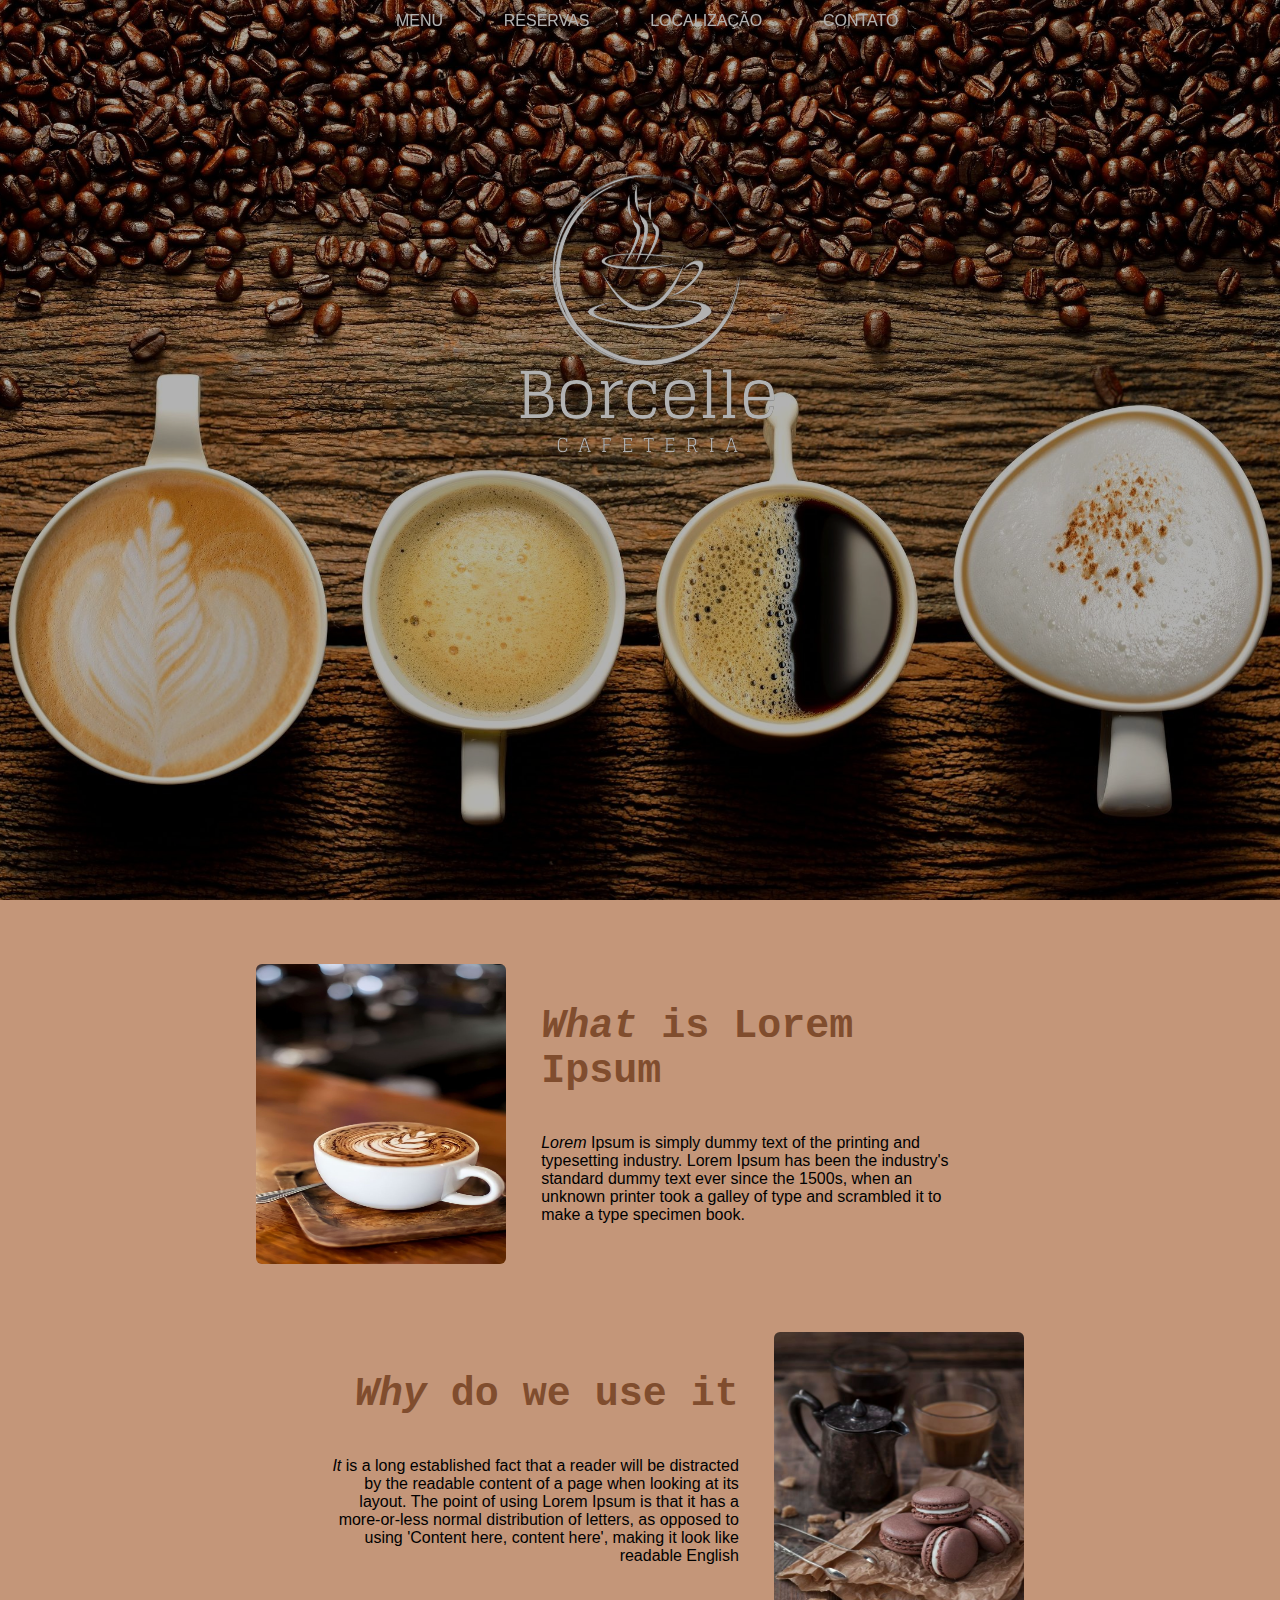
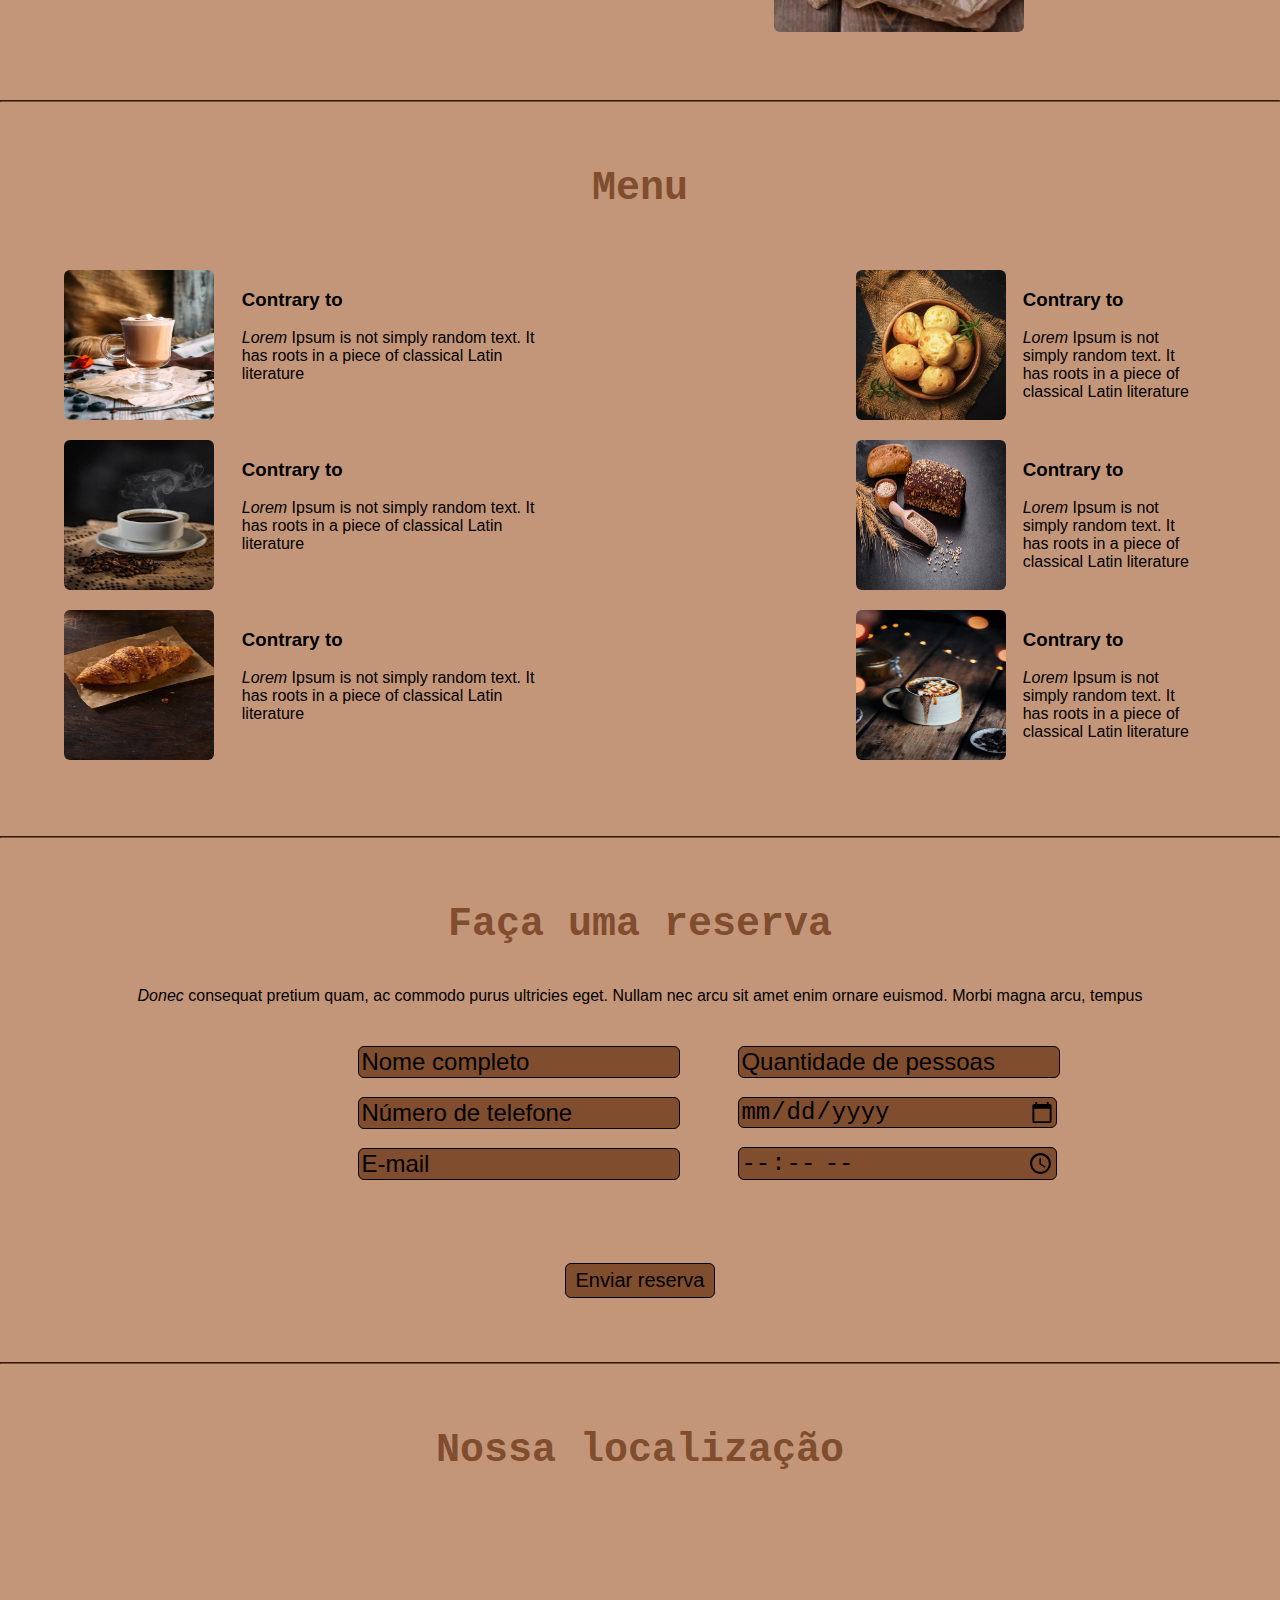
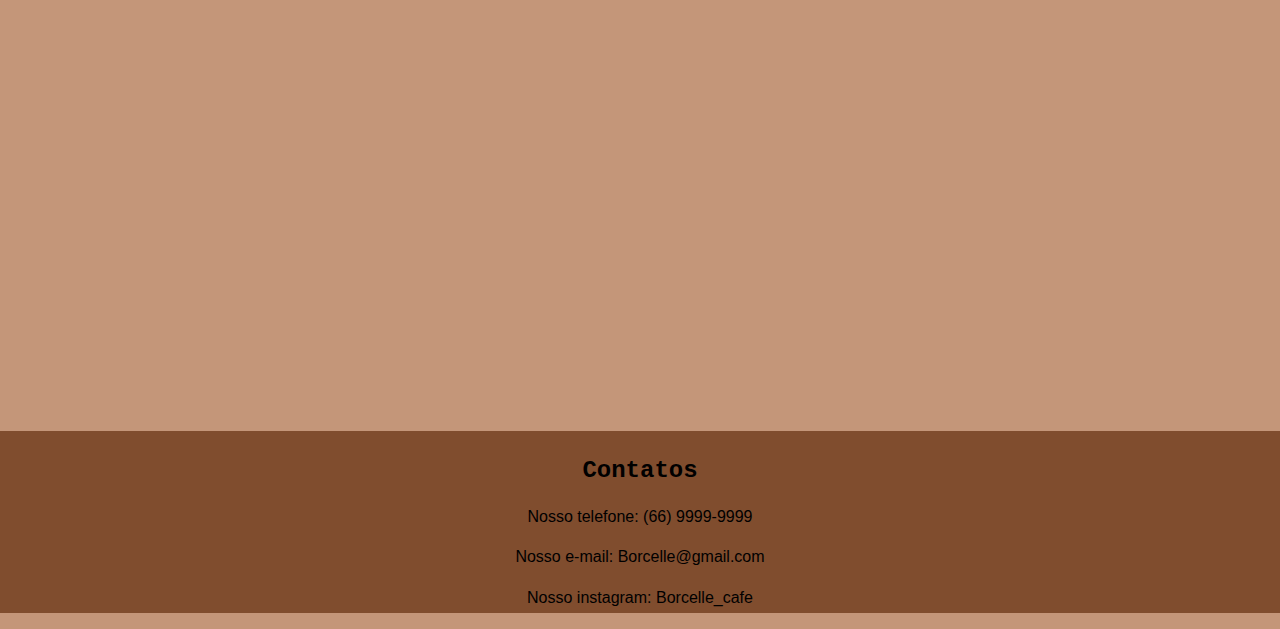
<file: index.html>
<!DOCTYPE html>
<html lang="pt-BR">

<head>
    <meta charset="UTF-8">
    <meta http-equiv="X-UA-Compatible" content="IE=edge">
    <meta name="viewport" content="width=device-width, initial-scale=1.0">
    <link rel="stylesheet" href="style.css">
    <title>Cafeteria</title>
</head>

<body>
    <header class="imagem-topo">
        <nav class="menu">

            <ul>
                <li class="lista-1">
                    <a href="#menu">menu</a>
                    <a href="#reserva">reservas</a>
                    <a href="#localizacao">localização</a>
                    <a href="#contato">contato</a>
                </li>
                <div class="logotipo">
                    <img src="./logotipo.png" alt="">
                </div>
            </ul>
        </nav>
    </header>

    <section class="texto-esquerda">

        <img src="./cafe-div-1.jpg" alt="" width="250" height="300" class="img-esquerda">
        <div class="texto-div-esquerda">
            <h3><em>What</em> is Lorem Ipsum</h3>

            <p> <em>Lorem</em> Ipsum is simply dummy text of the printing and typesetting industry.
                Lorem Ipsum has been the industry's standard dummy text ever since the 1500s,
                when an unknown printer took a galley of type and scrambled it to make a type specimen book.</p>
        </div>
    </section>

    <section class="texto-direita">
        <div class="texto-div-direita">
            <h3><em>Why</em> do we use it</h3>

            <p> <em>It</em> is a long established fact that a reader will be distracted by the readable content
                of a page when looking at its layout. The point of using Lorem Ipsum is that it has a more-or-less
                normal distribution of letters, as opposed to using 'Content here, content here', making it look
                like readable English</p>
        </div>
        <img src="./cafe-div-2.jpg" alt="" width="250" height="300" class="img-direita">
    </section>

    <hr>

    <h2 class="titulo-menu">Menu <a name="menu"></a></h2>

    <section class="menu-comida">
        <img src="./menu-1.jpg" alt="" width="150" height="150" class="img-menu">
        <div class="div-menu-comida">
            <h3>Contrary to</h3>
            <p><em>Lorem</em> Ipsum is not simply random text. It has roots in a piece of classical Latin literature</p>
        </div>
        </p>
        <img src="./menu-2.jpg" alt="" width="150" height="150" class="img-menu">
        <div class="div-menu-comida">
            <h3>Contrary to</h3>
            <p><em>Lorem</em> Ipsum is not simply random text. It has roots in a piece of classical Latin literature</p>
        </div>
        </p>
        <img src="./menu-3.jpg" alt="" width="150" height="150" class="img-menu">
        <div class="div-menu-comida">
            <h3>Contrary to</h3>
            <p><em>Lorem</em> Ipsum is not simply random text. It has roots in a piece of classical Latin literature</p>
        </div>
    </section>

    <section class="menu-comida-2">
        <img src="./menu-4.jpg" alt="" width="150" height="150" class="img-menu">
        <div class="div-menu-comida">
            <h3>Contrary to</h3>
            <p><em>Lorem</em> Ipsum is not simply random text. It has roots in a piece of classical Latin literature</p>
        </div>
        </p>
        <img src="./menu-5.jpg" alt="" width="150" height="150" class="img-menu">
        <div class="div-menu-comida">
            <h3>Contrary to</h3>
            <p><em>Lorem</em> Ipsum is not simply random text. It has roots in a piece of classical Latin literature</p>
        </div>
        </p>
        <img src="./menu-6.jpg" alt="" width="150" height="150" class="img-menu">
        <div class="div-menu-comida">
            <h3>Contrary to</h3>
            <p><em>Lorem</em> Ipsum is not simply random text. It has roots in a piece of classical Latin literature</p>
        </div>
    </section>
    <hr>

    <div class="titulo-reserva">
        <h3>Faça uma reserva <a name="reserva"></a></h3>
        <p><em>Donec</em> consequat pretium quam, ac commodo purus ultricies eget. Nullam nec arcu sit amet enim
            ornare euismod. Morbi magna arcu, tempus </p>
    </div>

    <section class="sessao-reserva">
        <div class="reserva-esquerda">
            <div><input type="text" placeholder="Nome completo"></div>
            <div><input type="tel" placeholder="Número de telefone"></div>
            <div><input type="email" placeholder="E-mail"></div>
        </div>

        <div class="reserva-direita">
            <div><input type="number" placeholder="Quantidade de pessoas"></div>
            <div><input type="date" placeholder="Data da reserva"></div>
            <div><input type="time" placeholder="Horário da reserva"></div>
        </div>

        <div class="btn-alinhar"><button class="btn-reserva">Enviar reserva</button></div>
    </section>

    <hr>

    <h3 class="titulo-mapa">Nossa localização <a name="localizacao"></a></h3>
    <div class="mapa">
        <iframe src="https://www.google.com/maps/embed?pb=!1m18!1m12!1m3!1d361637.9040629684!2d-118.37370217959226!3d34.00928002544479!2m3!1f0!2f0!3f0!3m2!1i1024!2i768!4f13.1!3m3!1m2!1s0x80c2c75ddc27da13%3A0xe22fdf6f254608f4!2sLos%20Angeles%2C%20CA%2C%20EUA!5e0!3m2!1spt-BR!2sbr!4v1698254878167!5m2!1spt-BR!2sbr" width="100%" height="450" style="border:0;" allowfullscreen="" loading="lazy" referrerpolicy="no-referrer-when-downgrade"></iframe>
    </div>

</body>
<footer>
    <a name="contato"></a>
    <h3 class="titulo-contato">Contatos</h3>
    <p>Nosso telefone: (66) 9999-9999</p>
    <p>Nosso e-mail: Borcelle@gmail.com</p>
    <p>Nosso instagram: Borcelle_cafe</p>
</footer>

</html>
</file>
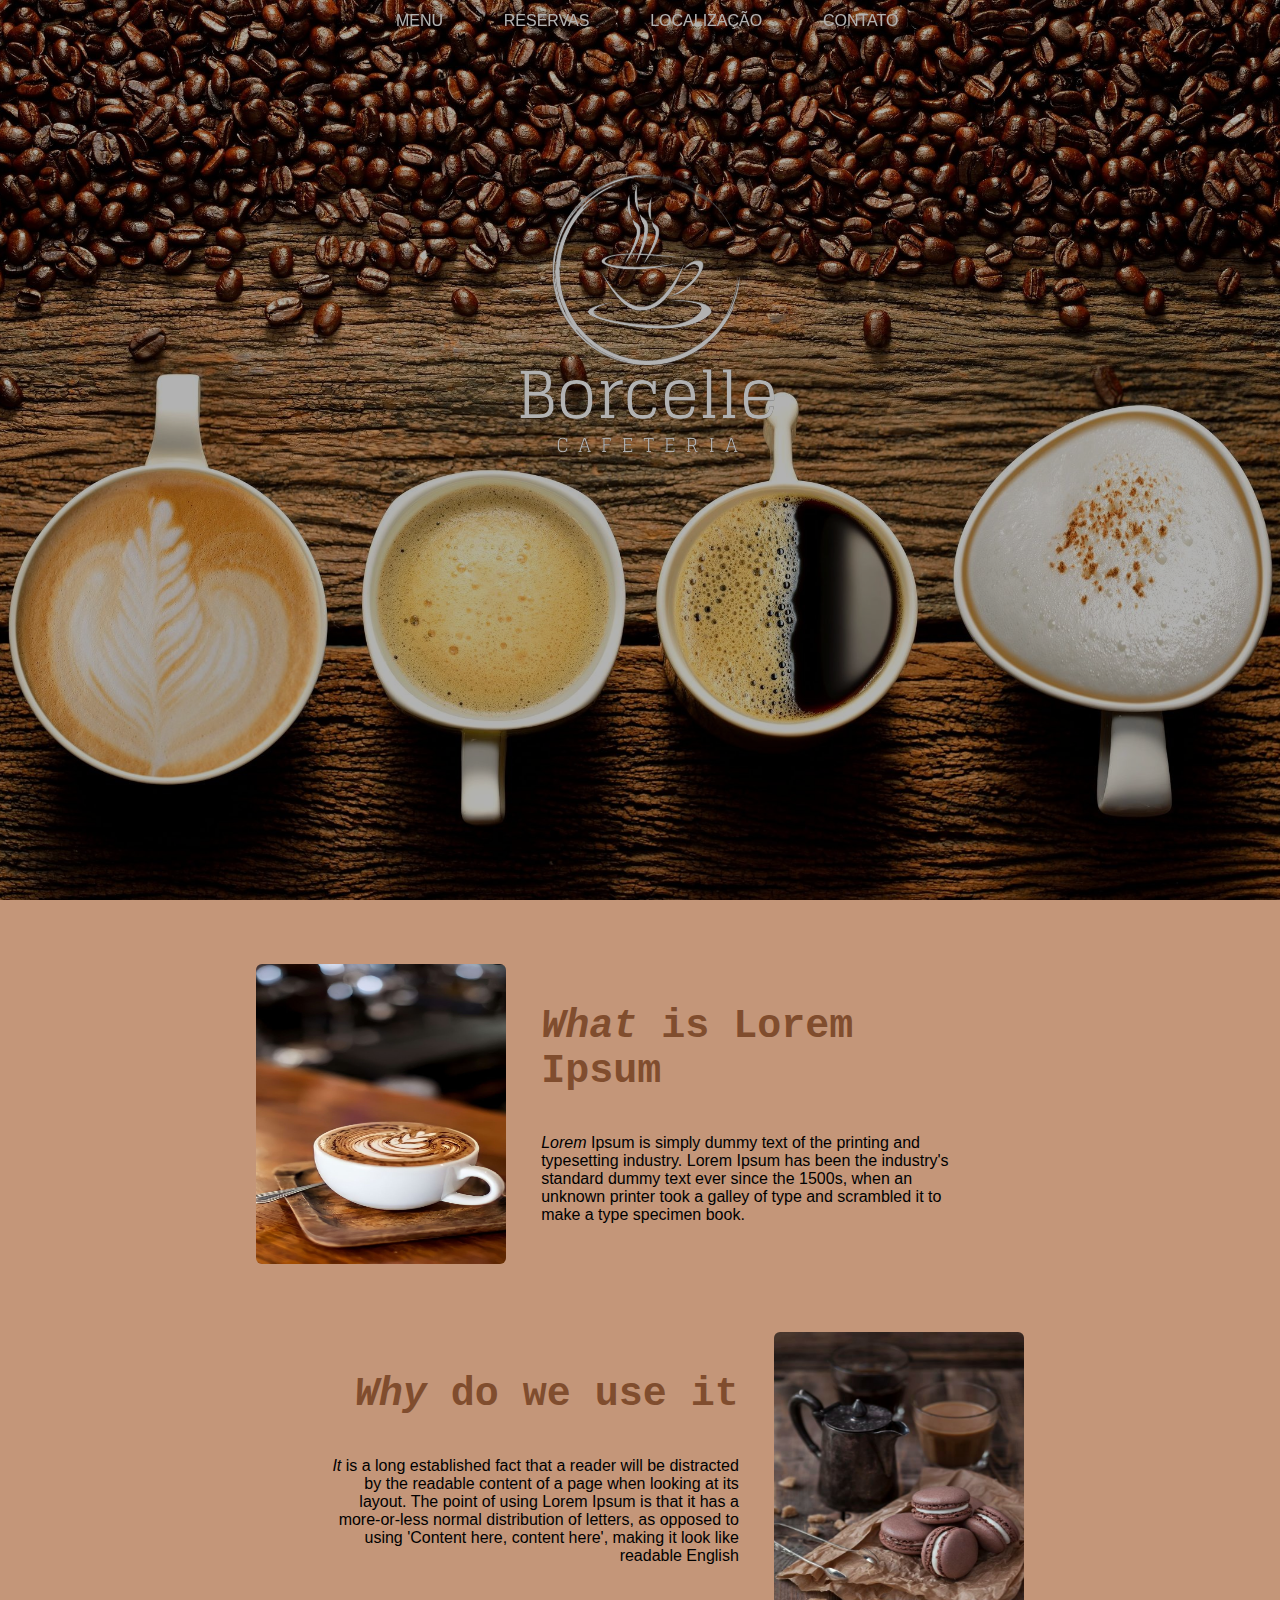
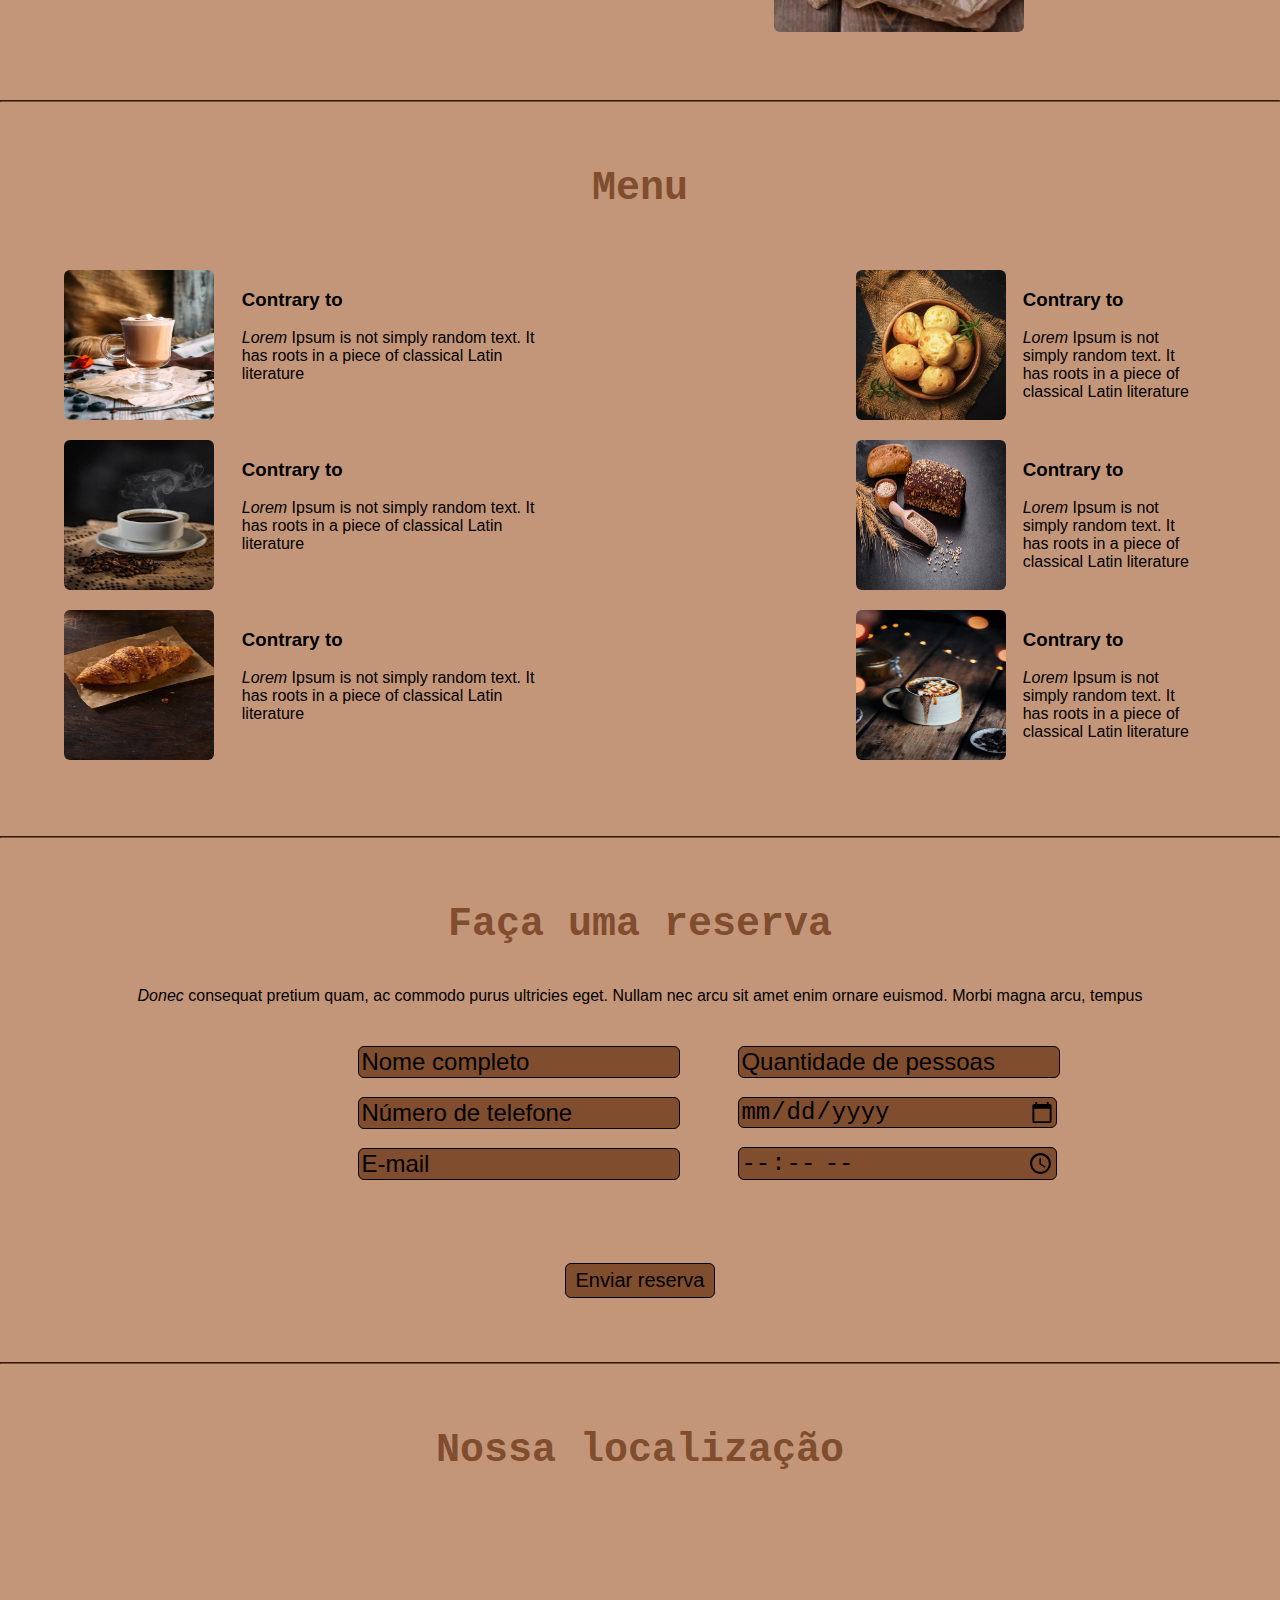
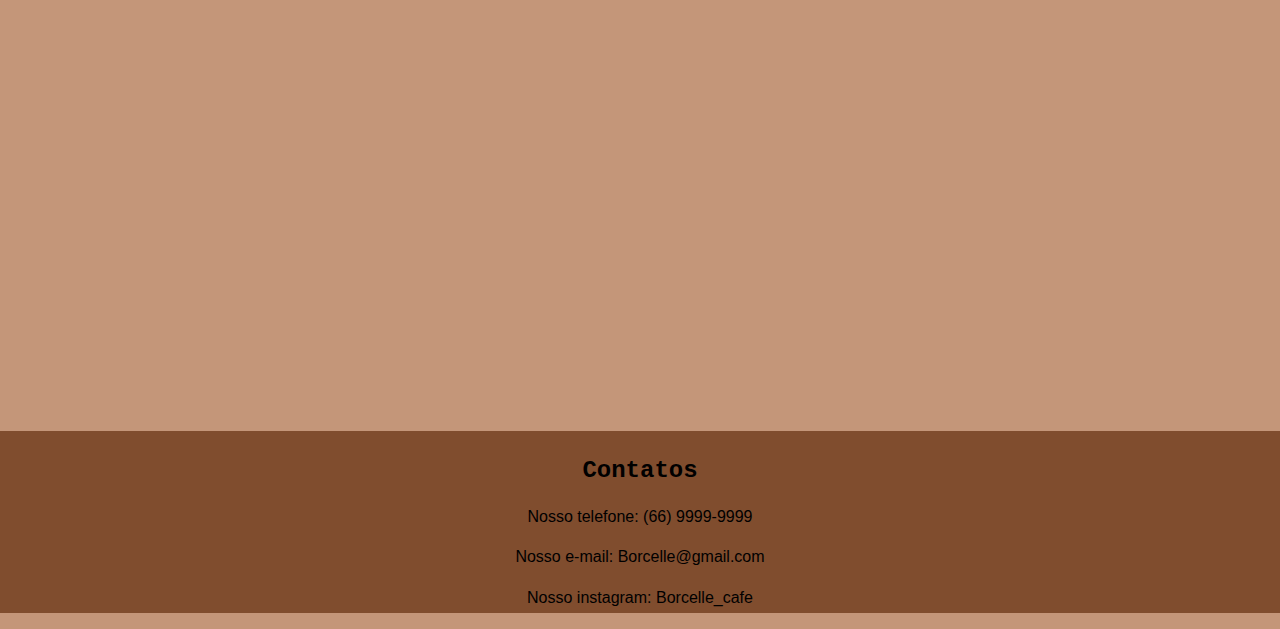
<file: cafeteria/index.html>
<!DOCTYPE html>
<html lang="pt-BR">

<head>
    <meta charset="UTF-8">
    <meta http-equiv="X-UA-Compatible" content="IE=edge">
    <meta name="viewport" content="width=device-width, initial-scale=1.0">
    <link rel="stylesheet" href="style.css">
    <title>Cafeteria</title>
</head>

<body>
    <header class="imagem-topo">
        <nav class="menu">
            <ul>
                <li class="lista-1">
                    <!--<a href="#">sobre nós</a> -->
                    <a href="#menu">menu</a>
                    <a href="#reserva">reservas</a>
                    <a href="#localizacao">localização</a>
                    <a href="#contato">contato</a>
                </li>
                <div class="logotipo">
                    <img src="./logotipo.png" alt="">
                </div>
            </ul>
        </nav>
    </header>

    <section class="texto-esquerda">

        <img src="./cafe-div-1.jpg" alt="" width="250" height="300" class="img-esquerda">
        <div class="texto-div-esquerda">
            <h3><em>What</em> is Lorem Ipsum</h3>

            <p> <em>Lorem</em> Ipsum is simply dummy text of the printing and typesetting industry.
                Lorem Ipsum has been the industry's standard dummy text ever since the 1500s,
                when an unknown printer took a galley of type and scrambled it to make a type specimen book.</p>
        </div>
    </section>

    <section class="texto-direita">
        <div class="texto-div-direita">
            <h3><em>Why</em> do we use it</h3>

            <p> <em>It</em> is a long established fact that a reader will be distracted by the readable content
                of a page when looking at its layout. The point of using Lorem Ipsum is that it has a more-or-less
                normal distribution of letters, as opposed to using 'Content here, content here', making it look
                like readable English</p>
        </div>
        <img src="./cafe-div-2.jpg" alt="" width="250" height="300" class="img-direita">
    </section>

    <hr>

    <h2 class="titulo-menu">Menu <a name="menu"></a></h2>

    <section class="menu-comida">
        <img src="./menu-1.jpg" alt="" width="150" height="150" class="img-menu">
        <div class="div-menu-comida">
            <h3>Contrary to</h3>
            <p><em>Lorem</em> Ipsum is not simply random text. It has roots in a piece of classical Latin literature</p>
        </div>
        </p>
        <img src="./menu-2.jpg" alt="" width="150" height="150" class="img-menu">
        <div class="div-menu-comida">
            <h3>Contrary to</h3>
            <p><em>Lorem</em> Ipsum is not simply random text. It has roots in a piece of classical Latin literature</p>
        </div>
        </p>
        <img src="./menu-3.jpg" alt="" width="150" height="150" class="img-menu">
        <div class="div-menu-comida">
            <h3>Contrary to</h3>
            <p><em>Lorem</em> Ipsum is not simply random text. It has roots in a piece of classical Latin literature</p>
        </div>
    </section>

    <section class="menu-comida-2">
        <img src="./menu-4.jpg" alt="" width="150" height="150" class="img-menu">
        <div class="div-menu-comida">
            <h3>Contrary to</h3>
            <p><em>Lorem</em> Ipsum is not simply random text. It has roots in a piece of classical Latin literature</p>
        </div>
        </p>
        <img src="./menu-5.jpg" alt="" width="150" height="150" class="img-menu">
        <div class="div-menu-comida">
            <h3>Contrary to</h3>
            <p><em>Lorem</em> Ipsum is not simply random text. It has roots in a piece of classical Latin literature</p>
        </div>
        </p>
        <img src="./menu-6.jpg" alt="" width="150" height="150" class="img-menu">
        <div class="div-menu-comida">
            <h3>Contrary to</h3>
            <p><em>Lorem</em> Ipsum is not simply random text. It has roots in a piece of classical Latin literature</p>
        </div>
    </section>
    <hr>

    <div class="titulo-reserva">
        <h3>Faça uma reserva <a name="reserva"></a></h3>
        <p><em>Donec</em> consequat pretium quam, ac commodo purus ultricies eget. Nullam nec arcu sit amet enim 
            ornare euismod. Morbi magna arcu, tempus </p>
    </div>
    
<section class="sessao-reserva">
    <div class="reserva-esquerda">
        <div><input type="text" placeholder="Nome completo"></div>
        <div><input type="tel" placeholder="Número de telefone"></div>
        <div><input type="email" placeholder="E-mail"></div>
    </div>

    <div class="reserva-direita">
        <div><input type="number" placeholder="Quantidade de pessoas"></div>
        <div><input type="date" placeholder="Data da reserva"></div>
        <div><input type="time" placeholder="Horário da reserva"></div>
    </div>
    
    <div class="btn-alinhar"><button class="btn-reserva">Enviar reserva</button></div>
</section>

<hr>

<h3 class="titulo-mapa">Nossa localização <a name="localizacao"></a></h3>
<div class="mapa">
    <iframe src="https://www.google.com/maps/embed?pb=!1m18!1m12!1m3!1d361637.9040629684!2d-118.37370217959226!3d34.00928002544479!2m3!1f0!2f0!3f0!3m2!1i1024!2i768!4f13.1!3m3!1m2!1s0x80c2c75ddc27da13%3A0xe22fdf6f254608f4!2sLos%20Angeles%2C%20CA%2C%20EUA!5e0!3m2!1spt-BR!2sbr!4v1698254878167!5m2!1spt-BR!2sbr" width="100%" height="450" style="border:0;" allowfullscreen="" loading="lazy" referrerpolicy="no-referrer-when-downgrade"></iframe>
</div>

</body>
<footer>
    <a name="contato"></a>
    <h3 class="titulo-contato">Contatos</h3>
    <p>Nosso telefone: (66) 9999-9999</p>
    <p>Nosso e-mail: Borcelle@gmail.com</p>
    <p>Nosso instagram: Borcelle_cafe</p>
</footer>

</html>
</file>
<file: style.css>
@charset "UTF-8";

body {
    font-family: Arial, Verdana, Helvetica;
    margin: 0;
    padding: 0;
    border: 0;
    background-color: #c49679;
}

input::placeholder {
    color: #000000;
}


hr {
    border-color: #804d2e;

}

.imagem-topo {
    background-image: url(coffe.jpg);
    height: 900px;
    background-position: center;
    background-size: cover;
    filter: brightness(0.7);
    /*Diminuir o brilho da imagem*/
}

.menu ul {
    margin: 0;
    padding-right: 2%;

}

.lista-1 {
    margin-top: 0;
    display: flex;
    gap: 5%;
    justify-content: center;


}

.lista-1 a {
    text-decoration: none;
    text-transform: uppercase;
    color: white;
    margin-top: 1%;
    align-items: center;

}

.menu ul li a:hover {
    color: #d89b7d;
}

.logotipo {
    text-align: center;
    padding-top: 5%;
}


/*ESCOPO*/

.texto-esquerda {
    margin: 5% 0 0 20%;
    display: inline-block;

}

.img-esquerda,
.img-direita,
.img-menu {
    display: inline-block;
    border-radius: 6px;
}

.texto-div-esquerda {
    display: inline-block;
    width: 40%;
    margin-left: 3%;
    vertical-align: top;
}

.texto-div-esquerda h3,
.texto-div-direita h3,
.titulo-menu,
.titulo-reserva h3, .titulo-mapa {
    color: #804d2e;
    font-family: Courier New, monospace;
    font-size: 40px;

}

/**/
.texto-direita {
    text-align: right;
    margin: 5% 20% 5% 0;
}

.texto-div-direita {
    text-align: right;
    display: inline-block;
    width: 40%;
    margin-right: 3%;
    vertical-align: top;
}

/*falta colocar o texto do lado da imagem*/
.titulo-menu {
    margin-top: 5%;
    text-align: center;
}


@media screen and (min-width: 600px) {

    /*para telas menores*/
    .menu-comida {
        margin: 2% 0 5% 5%;
        display: inline-block;
        position: relative;
    }

    .menu-comida-2 {
        margin: 2% 0 5% 1%;
        display: inline-block;
        position: absolute;
    }

    .div-menu-comida {
        display: inline-block;
        width: 40%;
        margin-left: 3%;
        vertical-align: top;
    }


/**/

    .reserva-esquerda {
        margin: 2% 0 5% 28%;
        position: relative;
        display: inline-block;
    
    }
    
    .reserva-direita {
        margin: 2% 0 5% 5%;
        display: inline-block;
        position: absolute;
        display: inline-block;
    
    }

    .reserva-esquerda input, .reserva-direita input {
        width: 100%;
    }

}

@media screen and (min-width: 1700px) {

    /*para telas maiores*/
    .menu-comida {
        margin: 2% 0 5% 20%;
        display: inline-block;
        position: relative;
    }


    .div-menu-comida {
        display: inline-block;
        width: 40%;
        margin-left: 3%;
        vertical-align: top;
    }

    .menu-comida-2 {
        margin: 2% 0 5% 3%;
        display: inline-block;
        position: absolute;
    }

/**/


    .reserva-esquerda {
        margin: 2% 0 5% 22%;
        position: relative;
        display: inline-block;
    
    }
    
    .reserva-direita {
        margin: 2% 0 5% 20%;
        display: inline-block;
        position: absolute;
        display: inline-block;
    
    }

    .reserva-esquerda input, .reserva-direita input {
        width: 200%;
    }
}


.titulo-reserva h3 {
    margin-top: 5%;
    text-align: center;
}

.titulo-reserva p {
    text-align: center;
}

.sessao-reserva {
    display: block;
    justify-content: center;
    align-items: center;
}

.reserva-esquerda input, .reserva-direita input {
    color: #000000;
    font-size: 24px;
    border-radius: 6px;
    background: #804d2e;
    border: 1px solid #000000;
    height: 5%;
}

.reserva-esquerda div, .reserva-direita div {
    padding-bottom: 6%;
    height: 40%
}
/*arrumar o botão*/
.btn-reserva {
    background-color: #804d2e;
    color: #000000;
    border: 1px solid #000000;
    font-size: 20px;
    border-radius: 6px;
    padding: 5px 10px ;

}

.btn-reserva:hover{
    background-color: #a1613a;
}

.btn-alinhar{
    text-align: center;
    margin-bottom: 5%;
}

/*LOCALIZAÇÃO*/

.titulo-mapa{
    margin-top: 5%;
    text-align: center;
}

.mapa {
    display: block;
    text-align: center;
    border-radius: 6px;
    padding-bottom: 40px;
}

/*footer*/
footer {
    background-color: #804d2e;
}
.titulo-contato {
    color: #000000;
    font-family: Courier New, monospace;
    font-size: 24px;
    padding-top: 2%;
    text-align: center;
}

footer p {
    text-align: center;
    padding-bottom: 0.5%;
}
</file>
<file: cafeteria/style.css>
@charset "UTF-8";

body {
    font-family: Arial, Verdana, Helvetica;
    margin: 0;
    padding: 0;
    border: 0;
    background-color: #c49679;
}

input::placeholder {
    color: #000000;
}


hr {
    border-color: #804d2e;

}

.imagem-topo {
    background-image: url(coffe.jpg);
    height: 900px;
    background-position: center;
    background-size: cover;
    filter: brightness(0.7);
    /*Diminuir o brilho da imagem*/
}

.menu ul {
    margin: 0;
    padding-right: 2%;

}

.lista-1 {
    margin-top: 0;
    display: flex;
    gap: 5%;
    justify-content: center;


}

.lista-1 a {
    text-decoration: none;
    text-transform: uppercase;
    color: white;
    margin-top: 1%;
    align-items: center;

}

.menu ul li a:hover {
    color: #d89b7d;
}

.logotipo {
    text-align: center;
    padding-top: 5%;
}


/*ESCOPO*/

.texto-esquerda {
    margin: 5% 0 0 20%;
    display: inline-block;

}

.img-esquerda,
.img-direita,
.img-menu {
    display: inline-block;
    border-radius: 6px;
}

.texto-div-esquerda {
    display: inline-block;
    width: 40%;
    margin-left: 3%;
    vertical-align: top;
}

.texto-div-esquerda h3,
.texto-div-direita h3,
.titulo-menu,
.titulo-reserva h3, .titulo-mapa {
    color: #804d2e;
    font-family: Courier New, monospace;
    font-size: 40px;

}

/**/
.texto-direita {
    text-align: right;
    margin: 5% 20% 5% 0;
}

.texto-div-direita {
    text-align: right;
    display: inline-block;
    width: 40%;
    margin-right: 3%;
    vertical-align: top;
}

/*falta colocar o texto do lado da imagem*/
.titulo-menu {
    margin-top: 5%;
    text-align: center;
}


@media screen and (min-width: 600px) {

    /*para telas menores*/
    .menu-comida {
        margin: 2% 0 5% 5%;
        display: inline-block;
        position: relative;
    }

    .menu-comida-2 {
        margin: 2% 0 5% 1%;
        display: inline-block;
        position: absolute;
    }

    .div-menu-comida {
        display: inline-block;
        width: 40%;
        margin-left: 3%;
        vertical-align: top;
    }


/**/

    .reserva-esquerda {
        margin: 2% 0 5% 28%;
        position: relative;
        display: inline-block;
    
    }
    
    .reserva-direita {
        margin: 2% 0 5% 5%;
        display: inline-block;
        position: absolute;
        display: inline-block;
    
    }

    .reserva-esquerda input, .reserva-direita input {
        width: 100%;
    }

}

@media screen and (min-width: 1700px) {

    /*para telas maiores*/
    .menu-comida {
        margin: 2% 0 5% 20%;
        display: inline-block;
        position: relative;
    }


    .div-menu-comida {
        display: inline-block;
        width: 40%;
        margin-left: 3%;
        vertical-align: top;
    }

    .menu-comida-2 {
        margin: 2% 0 5% 3%;
        display: inline-block;
        position: absolute;
    }

/**/


    .reserva-esquerda {
        margin: 2% 0 5% 22%;
        position: relative;
        display: inline-block;
    
    }
    
    .reserva-direita {
        margin: 2% 0 5% 20%;
        display: inline-block;
        position: absolute;
        display: inline-block;
    
    }

    .reserva-esquerda input, .reserva-direita input {
        width: 200%;
    }
}


.titulo-reserva h3 {
    margin-top: 5%;
    text-align: center;
}

.titulo-reserva p {
    text-align: center;
}

.sessao-reserva {
    display: block;
    justify-content: center;
    align-items: center;
}

.reserva-esquerda input, .reserva-direita input {
    color: #000000;
    font-size: 24px;
    border-radius: 6px;
    background: #804d2e;
    border: 1px solid #000000;
    height: 5%;
}

.reserva-esquerda div, .reserva-direita div {
    padding-bottom: 6%;
    height: 40%
}
/*arrumar o botão*/
.btn-reserva {
    background-color: #804d2e;
    color: #000000;
    border: 1px solid #000000;
    font-size: 20px;
    border-radius: 6px;
    padding: 5px 10px ;

}

.btn-reserva:hover{
    background-color: #a1613a;
}

.btn-alinhar{
    text-align: center;
    margin-bottom: 5%;
}

/*LOCALIZAÇÃO*/

.titulo-mapa{
    margin-top: 5%;
    text-align: center;
}

.mapa {
    display: block;
    text-align: center;
    border-radius: 6px;
    padding-bottom: 40px;
}

/*footer*/
footer {
    background-color: #804d2e;
}
.titulo-contato {
    color: #000000;
    font-family: Courier New, monospace;
    font-size: 24px;
    padding-top: 2%;
    text-align: center;
}

footer p {
    text-align: center;
    padding-bottom: 0.5%;
}
</file>
